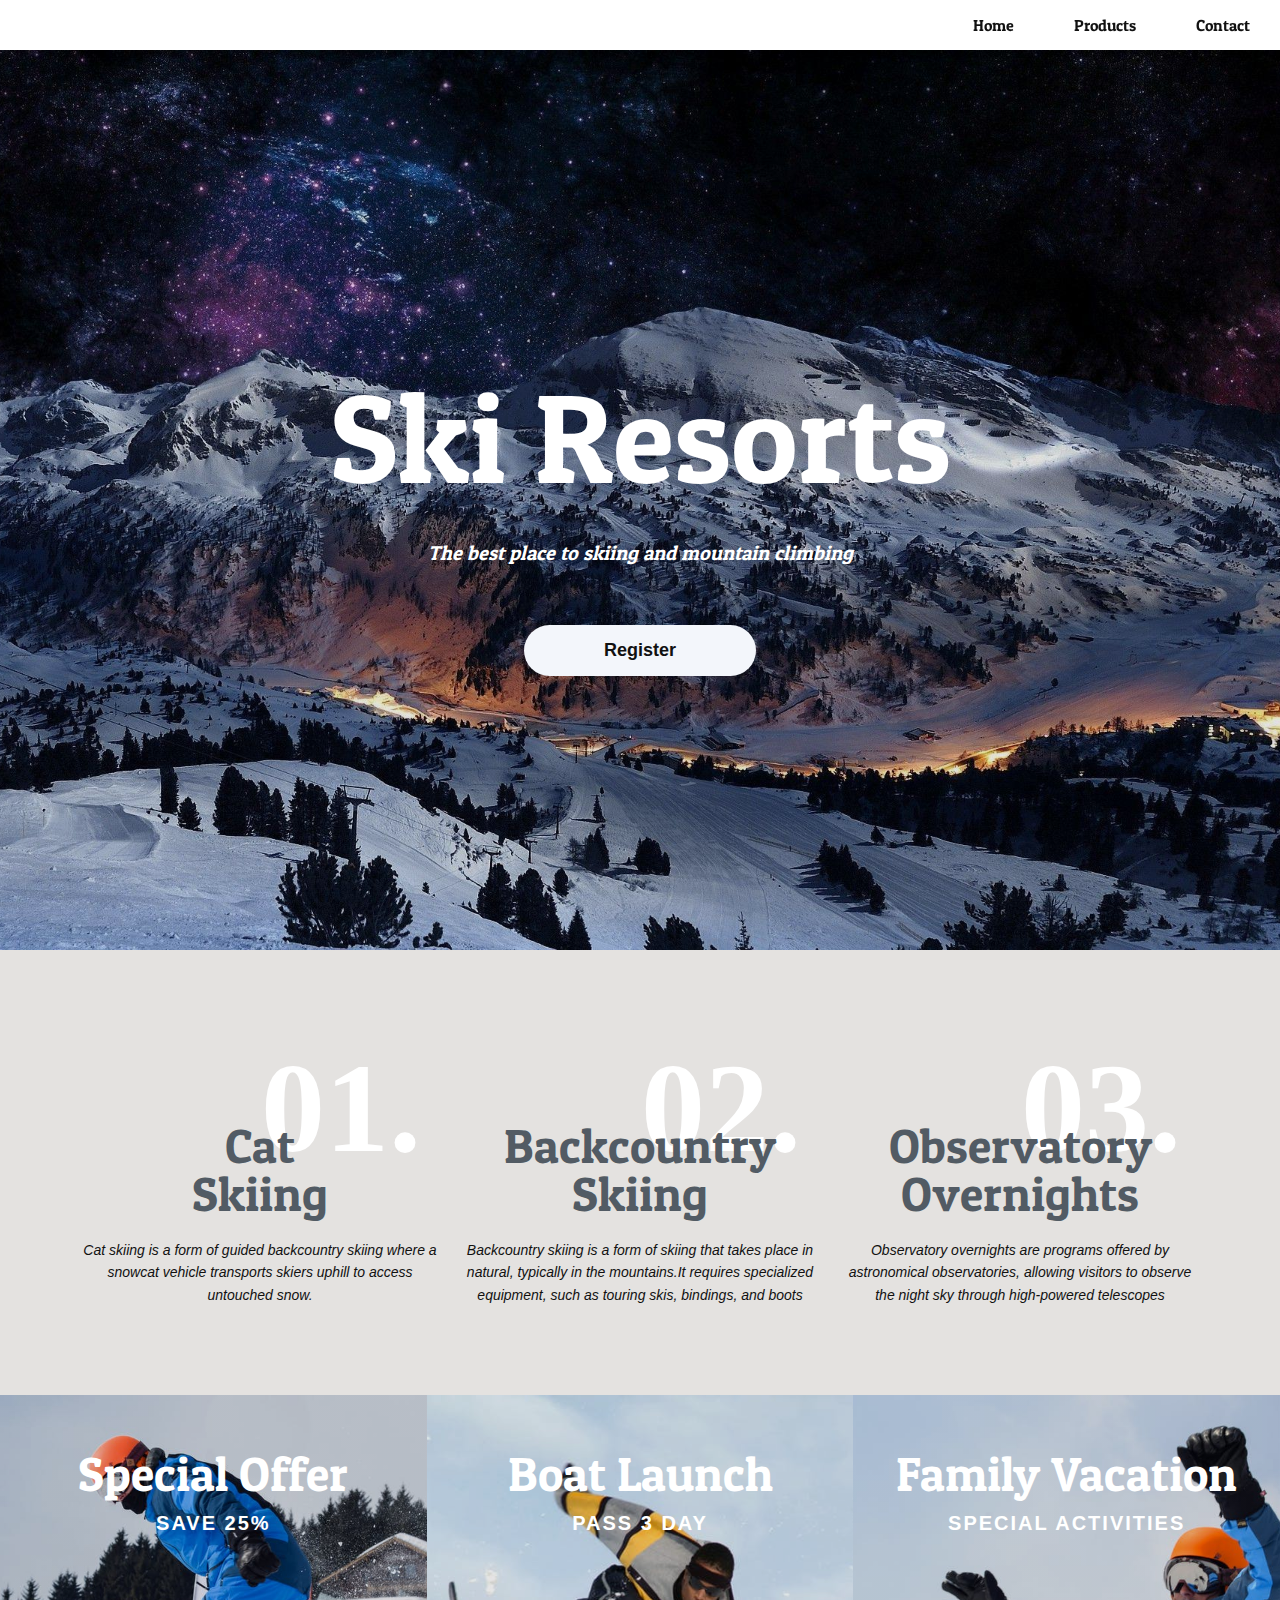
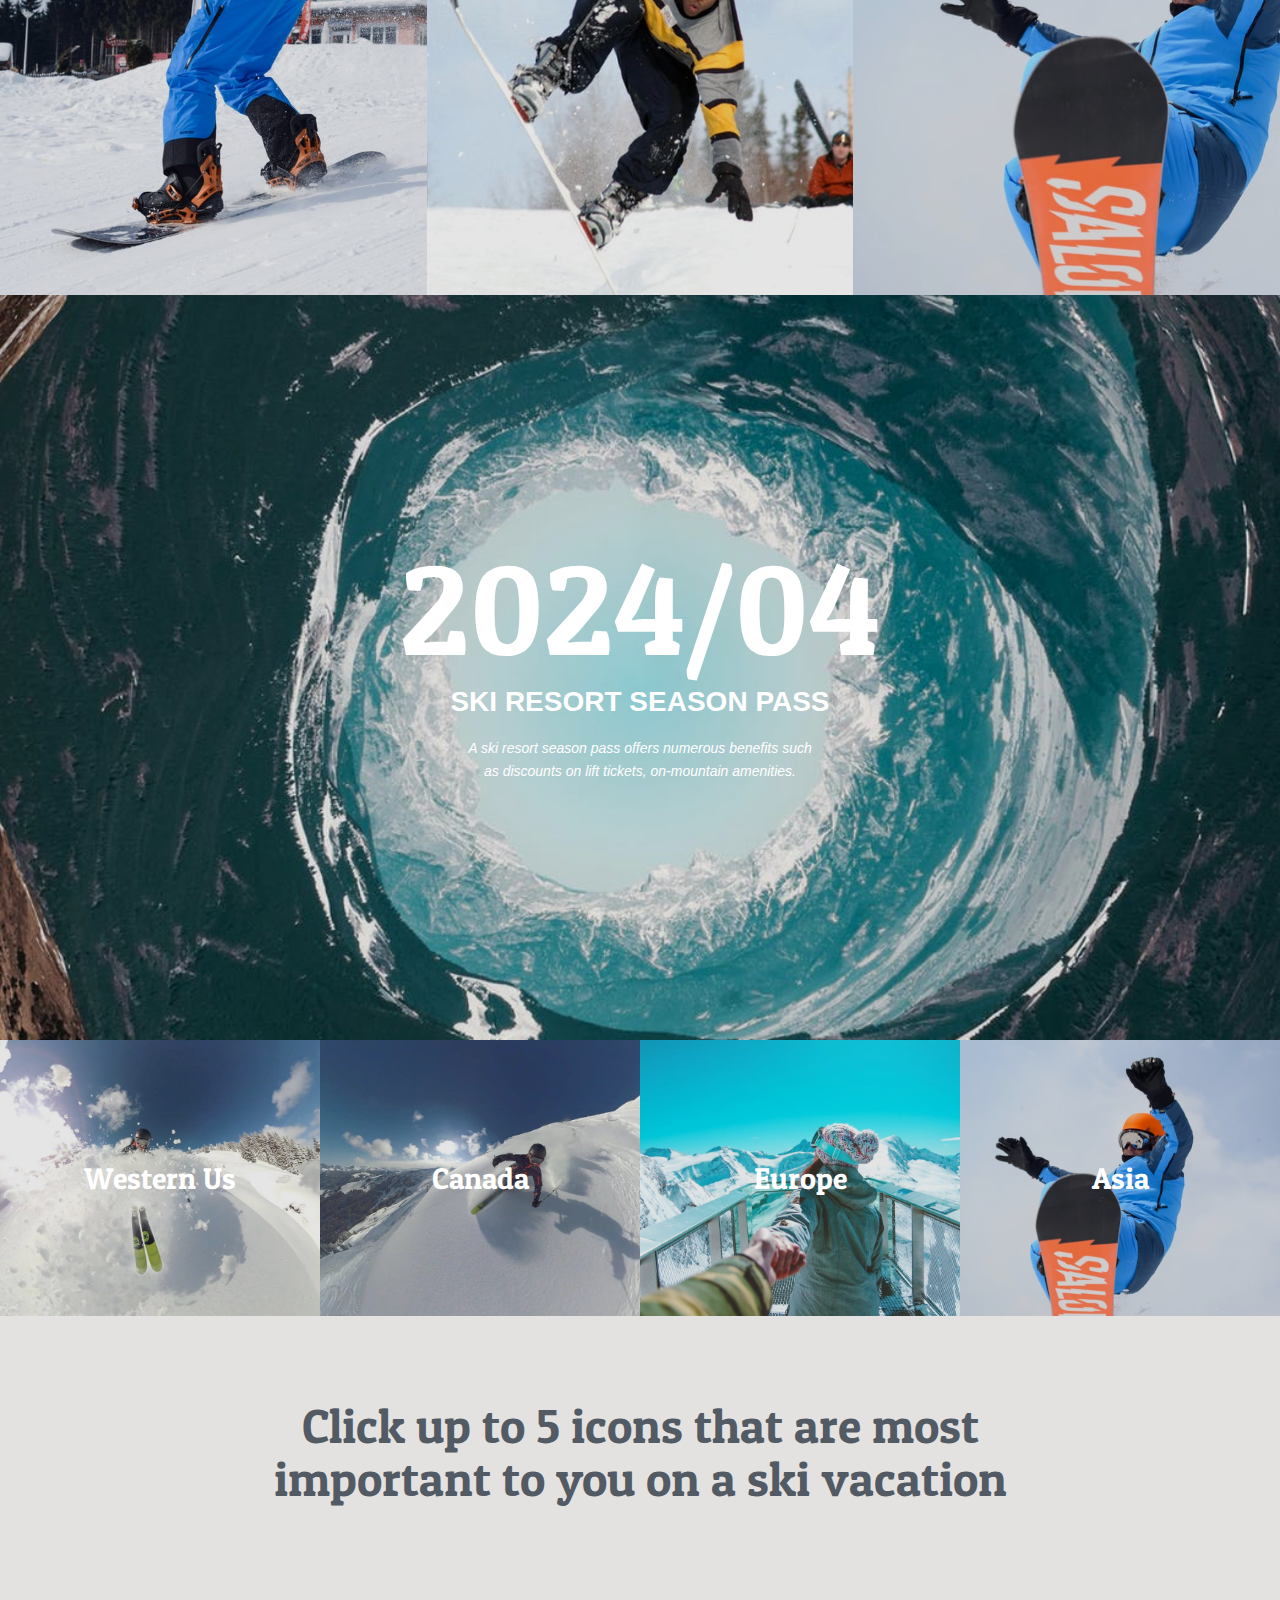
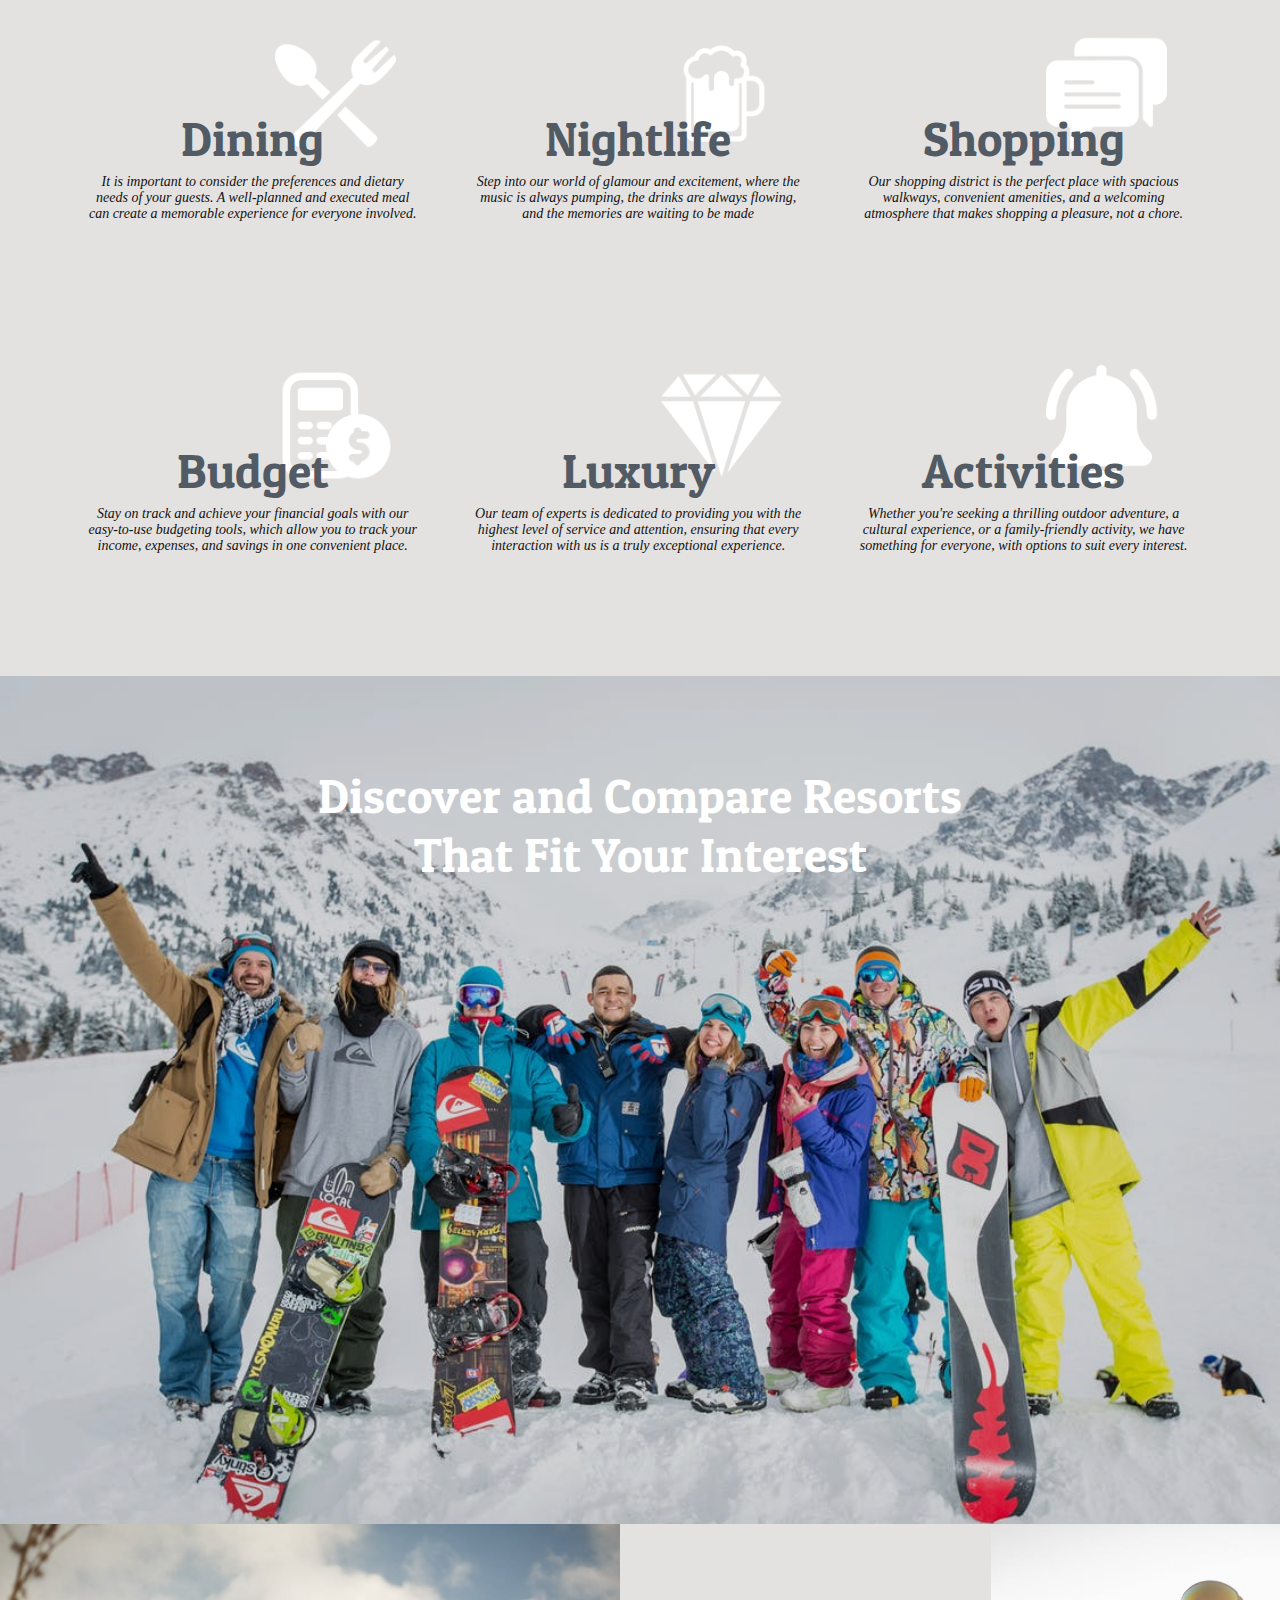
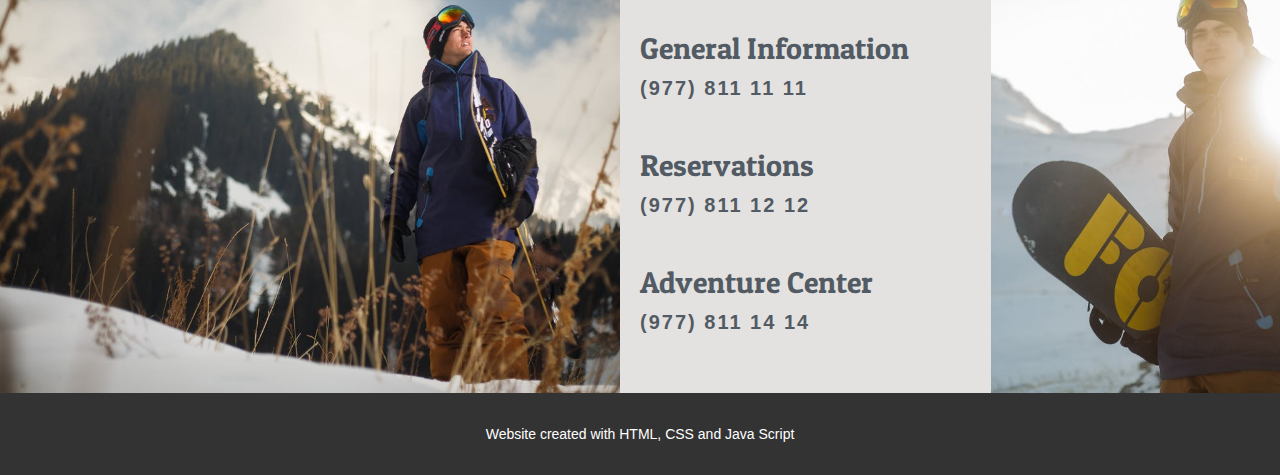
<file: index.html>
<!DOCTYPE html>
<html lang="en">
  <head>
    <meta charset="UTF-8" />
    <meta name="viewport" content="width=device-width, initial-scale=1.0" />
    <title>Ski Resort</title>
    <link rel="stylesheet" href="style.css" />
    <link rel="preconnect" href="https://fonts.googleapis.com" />
    <link rel="preconnect" href="https://fonts.gstatic.com" crossorigin />
    <link
      href="https://fonts.googleapis.com/css2?family=Patua+One&family=Playfair+Display:ital,wght@0,400..900;1,400..900&display=swap"
      rel="stylesheet"
    />
    <link rel="shortcut icon" href="Logo Ski.png" type="image/x-icon">
  </head>
  <body>
    <nav>
      <ul class="sidebar">
        <li onclick=hideSidebar()><a href="#"><svg xmlns="http://www.w3.org/2000/svg" height="24" viewBox="0 -960 960 960" width="24"><path d="m256-200-56-56 224-224-224-224 56-56 224 224 224-224 56 56-224 224 224 224-56 56-224-224-224 224Z"/></svg></a></li>
        <li><a href="#section3">Home</a></li>
        <li><a href="#section7">Products</a></li>
        <li><a href="#section9">Contact</a></li>
      </ul>
      <ul>
        <li class="hideOnMobile"><a href="#section3">Home</a></li>
        <li class="hideOnMobile"><a href="#section7">Products</a></li>
        <li class="hideOnMobile"><a href="#section9">Contact</a></li>
        <li class="menu-button" onclick=showSidebar()><a href="#"><svg xmlns="http://www.w3.org/2000/svg" height="24" viewBox="0 -960 960 960" width="24"><path d="M120-240v-80h720v80H120Zm0-200v-80h720v80H120Zm0-200v-80h720v80H120Z"/></svg></a></li>
      </ul>
    </nav>
    <section id="section1">
      <div class="div1">
        <h1>Ski Resorts</h1>
        <h4>The best place to skiing and mountain climbing</h4>
        <a id="Reg" href="index_2.html">Register</a>
      </div>
    </section>
    <section id="section3">
      <div class="div5">
        <div class="div6">
          <h1>01.</h1>
          <h3>Cat<br />Skiing</h3>
          <p>
            Cat skiing is a form of guided backcountry skiing where a snowcat
            vehicle transports skiers uphill to access untouched snow.
          </p>
        </div>
        <div class="div7">
          <h1>02.</h1>
          <h3>Backcountry<br />Skiing</h3>
          <p>
            Backcountry skiing is a form of skiing that takes place in natural,
            typically in the mountains.It requires specialized equipment, such
            as touring skis, bindings, and boots
          </p>
        </div>
        <div class="div8">
          <h1>03.</h1>
          <h3>Observatory<br />Overnights</h3>
          <p>
            Observatory overnights are programs offered by astronomical
            observatories, allowing visitors to observe the night sky through
            high-powered telescopes
          </p>
        </div>
      </div>
    </section>
    <section id="section4">
      <div class="div9">
        <div class="div10">
          <h2>Special Offer</h2>
          <h3>SAVE 25%</h3>
        </div>
        <div class="div11">
          <h2>Boat Launch</h2>
          <h3>PASS 3 DAY</h3>
        </div>
        <div class="div12">
          <h2>Family Vacation</h2>
          <h3>SPECIAL ACTIVITIES</h3>
        </div>
      </div>
    </section>
    <section id="section5">
      <div class="div13">
        <h2>2024/04</h2>
        <h3>SKI RESORT SEASON PASS</h3>
        <p>
          A ski resort season pass offers numerous benefits such as discounts on
          lift tickets, on-mountain amenities.
        </p>
      </div>
    </section>
    <section id="section6">
      <div class="div14">
        <div class="div15">
          <h3>Western Us</h3>
        </div>
        <div class="div16">
          <h3>Canada</h3>
        </div>
        <div class="div17">
          <h3>Europe</h3>
        </div>
        <div class="div18">
          <h3>Asia</h3>
        </div>
      </div>
    </section>
    <section id="section7">
      <div class="div19">
        <div class="div20">
          <h2>
            Click up to 5 icons that are most important to you on a ski vacation
          </h2>
        </div>
        <div class="div21">
          <div class="div22">
            <img src="dining.png" alt="logo" />
            <h3>Dining</h3>
            <p>
              It is important to consider the preferences and dietary needs of
              your guests. A well-planned and executed meal can create a
              memorable experience for everyone involved.
            </p>
          </div>
          <div class="div23">
            <img src="beer mug.png" alt="logo" />
            <h3>Nightlife</h3>
            <p>
              Step into our world of glamour and excitement, where the music is
              always pumping, the drinks are always flowing, and the memories
              are waiting to be made
            </p>
          </div>
          <div class="div24">
            <img src="shopping.png" alt="logo" />
            <h3>Shopping</h3>
            <p>
              Our shopping district is the perfect place with spacious walkways,
              convenient amenities, and a welcoming atmosphere that makes
              shopping a pleasure, not a chore.
            </p>
          </div>
          <div class="div25">
            <img src="budget.png" alt="logo" />
            <h3>Budget</h3>
            <p>
              Stay on track and achieve your financial goals with our
              easy-to-use budgeting tools, which allow you to track your income,
              expenses, and savings in one convenient place.
            </p>
          </div>
          <div class="div26">
            <img src="Luxury.png" alt="logo" />
            <h3>Luxury</h3>
            <p>
              Our team of experts is dedicated to providing you with the highest
              level of service and attention, ensuring that every interaction
              with us is a truly exceptional experience.
            </p>
          </div>
          <div class="div27">
            <img src="activies.png" alt="logo" />
            <h3>Activities</h3>
            <p>
              Whether you're seeking a thrilling outdoor adventure, a cultural
              experience, or a family-friendly activity, we have something for
              everyone, with options to suit every interest.
            </p>
          </div>
        </div>
      </div>
    </section>
    <section id="section8">
      <div class="div28">
        <h2>Discover and Compare Resorts That Fit Your Interest</h2>
      </div>
    </section>
    <section id="section9">
      <div class="div29"></div>
      <div class="div30">
        <h2>General Information</h2>
        <h3>(977) 811 11 11</h3>
        <h2>Reservations</h2>
        <h3>(977) 811 12 12</h3>
        <h2>Adventure Center</h2>
        <h3>(977) 811 14 14</h3>
      </div>
      <div class="div31"></div>
    </section>
    <section id="section10">
      <p>Website created with HTML, CSS and Java Script</p>
    </section>
  </body>
  <script>
    function showSidebar(){
      const sidebar = document.querySelector('.sidebar')
      sidebar.style.display = 'flex'
    }
    function hideSidebar(){
      const sidebar = document.querySelector('.sidebar')
      sidebar.style.display = 'none'
    }
  </script>
</html>
</file>
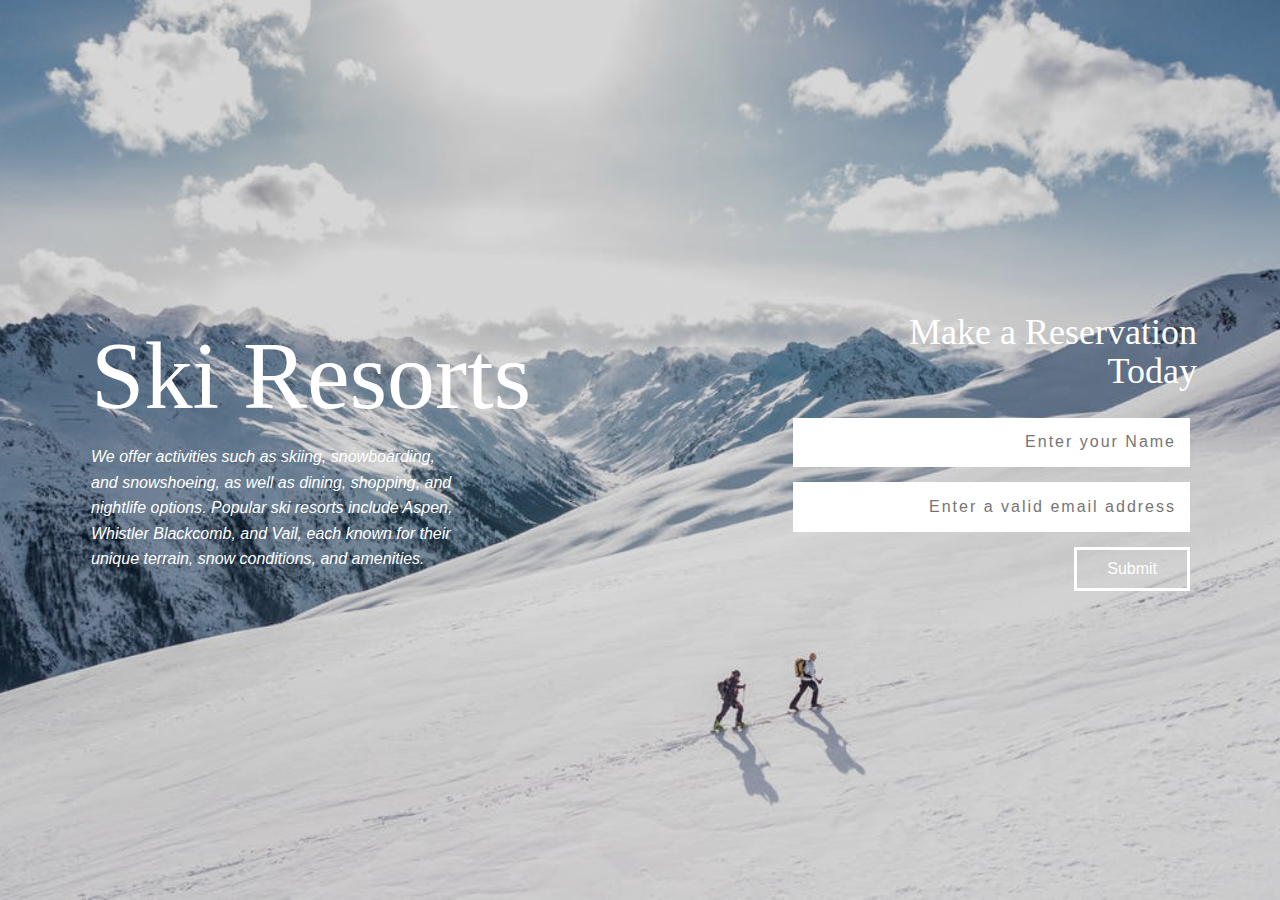
<file: index_2.html>
<!DOCTYPE html>
<html lang="en">
  <head>
    <meta charset="UTF-8" />
    <meta name="viewport" content="width=device-width, initial-scale=1.0" />
    <title>Reservation</title>
    <link rel="shortcut icon" href="Logo Ski.png" type="image/x-icon">
    <style>
      body {
        padding: 0;
        margin: 0;
        border: 0;
      }
      #section2 {
        width: 100%;
        height: 100vh;
        background-image: linear-gradient(
            0deg,
            rgba(0, 0, 0, 0.15),
            rgba(0, 0, 0, 0.15)
          ),
          url(sec2_img.jpeg);
        background-repeat: no-repeat;
        background-position: 50% 50%;
        background-size: cover;
      }
      .div2 {
        width: 1140px;
        height: 100%;
        margin: auto;
        display: flex;
        align-items: center;
      }
      .div3 {
        width: 570px;
        height: 385px;
        padding: 0 0 0 21px;
        display: flex;
        flex-direction: column;
        justify-content: center;
      }
      .div3 h1 {
        font-size: 96px;
        font-weight: 400;
        line-height: 1;
        font-family: "Patua One";
        color: #ffffff;
        margin: 25px auto 0 0;
      }
      .div3 p {
        width: 367px;
        font-family: sans-serif;
        font-size: 16px;
        font-style: italic;
        line-height: 1.6;
        color: #ffffff;
        margin: 20px auto 25px 0;
      }
      .div4 {
        width: 570px;
        height: 385px;
        display: flex;
        flex-direction: column;
        align-items: flex-end;
      }
      .div4 h2 {
        font-family: "Patua One";
        font-size: 36px;
        line-height: 1.1;
        color: #ffffff;
        font-weight: 400;
        margin: 55px 13px 0 auto;
        text-align: right;
      }
      .div4 #form {
        text-align: right;
        margin: 26px 20px 40px auto;
      }
      .div4 .input-group {
        padding: 0 0 0 15px;
        margin: 0 0 15px 0;
      }
      .input-group input {
        width: 369px;
        height: 25.6px;
        border: 2px solid transparent;
        font-family: sans-serif;
        font-size: 16px;
        letter-spacing: 2px;
        padding: 10px 12px;
        text-align: right;
      }
      .div5 input:focus {
        outline: none;
      }
      .div2 button {
        color: #ffffff;
        text-decoration: none;
        font-size: 16px;
        font-family: sans-serif;
        border: solid #ffffff;
        background-color: transparent;
        padding: 10px 30px;
        cursor: pointer;
      }
      .error {
        color: rgb(242, 18, 18);
        font-size: 14px;
        margin-top: 5px;
        font-family: sans-serif;
      }
      .input-group.success input {
        border-color: #0cc477;
      }
      .input-group.error input {
        border-color: rgb(242, 18, 18);
      }
      @media only screen and (max-width: 768px) {
        #section2 {
          width: 100%;
          height: 1007px;
        }
        .div2 {
          width: 340px;
          height: 100%;
          margin: auto;
          display: flex;
          flex-direction: column;
          justify-content: center;
        }
        .div3 {
          width: 346px;
          height: 390px;
          padding: 0 0 0 6px;
        }
        .div3 h1 {
          font-size: 72px;
          margin: 35px auto 0 0;
        }
        .div3 p {
          width: 280px;
          font-size: 14px;
          margin: 19px auto 0 0;
        }
        .div4 {
          width: 340px;
          height: 406px;
          display: flex;
          flex-direction: column;
          align-items: flex-end;
        }
        .div4 h2 {
          font-size: 24px;
          margin: 6px 4px 0 auto;
        }
        .div4 .div5 {
          text-align: right;
          margin: 33px 6px 45px;
        }
        .input-group input {
          width: 304px;
          height: 25.6px;
          font-size: 14px;
        }
      }
      @media only screen and (min-width: 768.5px) and (max-width: 1200px) {
        .div2 {
          width: 720px;
          height: 100%;
        }
        .div3 {
          width: 360px;
          height: 519px;
        }
        .div3 h1 {
          font-size: 72px;
          margin: 50px 13px 0 0;
        }
        .div3 p {
          width: 219px;
          font-size: 14px;
          margin: 19px auto 50px 0;
        }
        .div4 {
          width: 360px;
          height: 519px;
        }
        .div4 h2 {
          margin: 90px 8px 0 auto;
        }
        .div4 .div5 {
          text-align: right;
          margin: 34px 13px 50px;
        }
        .input-group input {
          width: 311px;
          height: 25.6px;
          font-size: 14px;
        }
      }
    </style>
  </head>
  <body>
    <section id="section2">
      <div class="div2">
        <div class="div3">
          <h1>Ski Resorts</h1>
          <p>
            We offer activities such as skiing, snowboarding, and snowshoeing,
            as well as dining, shopping, and nightlife options. Popular ski
            resorts include Aspen, Whistler Blackcomb, and Vail, each known for
            their unique terrain, snow conditions, and amenities.
          </p>
        </div>
        <div class="div4">
          <h2>Make a Reservation<br />Today</h2>
          <div class="div5">
            <form action="" id="form">
              <div class="input-group">
                <input type="text" id="names" placeholder="Enter your Name" />
                <div class="error"></div>
              </div>
              <div class="input-group">
                <input
                  type="text"
                  id="email"
                  placeholder="Enter a valid email address"
                />
                <div class="error"></div>
              </div>
              <button type="submit">Submit</button>
            </form>
          </div>
        </div>
      </div>
    </section>
  </body>
  <script src="email.js"></script>
</html>
</file>
<file: style.css>
*{
    margin: 0;
    padding: 0;
}
body{
    min-height: 100vh;
    padding: 0;
    margin: 0;
    border: 0;
}
nav{
    background-color: #ffffff;
    box-shadow: 3px 3px 5px rgba(0,0,0,0.1);
    font-family: "Patua One";
    position: sticky;
    top: 0;
}
nav ul{
    width: 100%;
    list-style: none;
    display: flex;
    justify-content: flex-end;
    align-items: center;
}
nav li{
    height: 50px;
}
nav a{
    height: 100%;
    padding: 0 30px;
    text-decoration: none;
    display: flex;
    align-items: center;
    color: #111111;
}
nav a:hover{
    background-color: #f0f0f0;
}
.sidebar{
    position: fixed;
    top: 0;
    right: 0;
    height: 100vh;
    width: 250px;
    z-index: 999;
    background-color: rgba(255, 255, 255, 0.6);
    backdrop-filter: blur(10px);
    box-shadow: -10px 0 10px rgba(0,0,0,0.1);
    display: none;
    flex-direction: column;
    align-items: flex-start;
    justify-content: flex-start;
}
.sidebar li{
    width: 100%;
}
.sidebar a{
    width: 100%;
}
#section1{
    width: 100%;
    height: 100vh;
    background-image: linear-gradient(0deg, rgba(0,0,0,0.1), rgba(0,0,0,0.1)), url(sec1_img.jpg);
    background-repeat: no-repeat;
    background-position: 50% 20%;
    background-size: cover;
    display: flex;
}
.div1{
    width: 1140px;
    height: 100%;
    margin: auto;
    display: flex;
    flex-direction: column;
    justify-content: center;
}
.div1 h1{
    font-size: 126px;
    color: #ffffff;
    font-weight: 400;
    font-family: "Patua One";
    line-height: 1;
    margin: 80px auto 20px;
    text-align: center;
}
.div1 h4{
    text-align: center;
    color: #ffffff;
    font-family: "Patua One";
    font-weight: 200;
    font-size: 20px;
    font-style: italic;
    margin: 20px auto;
}
.div1 #Reg{
    text-align: center;
    background-color: #f3f6fb;
    text-decoration: none;
    font-family: sans-serif;
    font-size: 18px;
    margin: 40px auto 30px;
    font-weight: 700;
    color: #111111;
    padding: 15px 80px;
    border-radius: 50px;
}
.div1 #Reg:hover{
    background-color: #111111;
    color: #f3f6fb;
}
#section3{
    width: 100%;
    height: 445px;
    background-color: #e4e2e0;
    display: flex;
}
.div5{
    width: 1140px;
    height: 357px;
    margin: 44px auto;
    display: flex;
}
.div5 div{
    width: 367.46px;
    height: 337.8px;
    border: 9.6px solid transparent;
}
.div5 h1{
    font-size: 128px;
    font-family: "Abril Fatface";
    font-weight: 700;
    line-height: 1.1;
    color: #ffffff;
    text-align: right;
    margin: 35px 20px 0 0;
}
.div5 h3{
    font-size: 48px;
    font-weight: 400;
    font-family: "Patua One";
    line-height: 1;
    color: #525b64;
    text-align: center;
    margin: -57px 0 0 0;
}
.div5 p{
    font-size: 14px;
    font-style: italic;
    font-family: sans-serif;
    color: #111111;
    text-align: center;
    line-height: 1.6;
    margin: 21px auto 35px;
}
#section4{
    width: 100%;
    height: 500px;
}
.div9{
    width: 100%;
    height: 100%;
    display: flex;
}
.div10{
    width: 509.36px;
    height: 500px;
    background-image:  linear-gradient(0deg, rgba(0,0,0,0.1), rgba(0,0,0,0.1)), url(sec4_img1.jpeg);
    background-position: 18.87% 50%;
    background-size: cover;
}
.div11{
    width: 509.36px;
    height: 500px;
    background-image:  linear-gradient(0deg, rgba(0,0,0,0.1), rgba(0,0,0,0.1)), url(sec4_img2.jpeg);
    background-position: 18.87% 50%;
    background-size: cover;
}
.div12{
    width: 509.36px;
    height: 500px;
    background-image:  linear-gradient(0deg, rgba(0,0,0,0.1), rgba(0,0,0,0.1)), url(sec4_img3.jpeg);
    background-position: 18.87% 50%;
    background-size: cover;
}
.div9 h2{
    font-size: 48px;
    font-family: "Patua One";
    font-weight: 400;
    line-height: 1.1;
    margin: 53px auto 0;
    text-align: center;
    color: #ffffff;
}
.div9 h3{
    font-size: 20px;
    font-weight: 700;
    font-family: Roboto,sans-serif;
    text-align: center;
    color: #ffffff;
    line-height: 1.2;
    letter-spacing: 2px;
    margin: 10px auto 50px;
}
#section5{
    width: 100%;
    height: 745px;
    background-image: linear-gradient(0deg, rgba(0,0,0,0.1), rgba(0,0,0,0.1)), url(sec5_img.jpeg);
    background-position: 50% 40%;
    background-repeat: no-repeat;
    background-size: cover;
    display: flex;
}
.div13{
    width: 677px;
    height: 311px;
    margin: 217px auto;
    text-align: center;
}
.div13 h2{
    font-size: 128px;
    font-family: "Patua One";
    font-weight: 400;
    line-height: 1.1;
    color: #ffffff;
    margin: 27px 20px 0;
}
.div13 h3{
    font-size: 28px;
    font-weight: 700;
    line-height: 1.2;
    font-family: Roboto,sans-serif;
    color: #ffffff;
    margin: 5px 20px 0;
}
.div13 p{
    width: 352px;
    font-size: 14px;
    font-family: sans-serif;
    font-style: italic;
    line-height: 1.6;
    color: #ffffff;
    margin: 19px auto 27px;
}
#section6{
    width: 100%;
    height: 275px;
    display: flex;
}
.div14{
    width: 100%;
    height: 100%;
    display: flex;
}
.div15{
    width: 339.8px;
    height: 276px;
    padding: 0 20px;
    background-image: linear-gradient(0deg, rgba(0,0,0,0.1), rgba(0,0,0,0.1)), url(sec6_img1.jpeg);
    background-position: 50% 50%;
    background-size: cover;
    display: flex;
    justify-content: center;
    align-items: center;
}
.div16{
    width: 339.8px;
    height: 276px;
    padding: 0 20px;
    background-image: linear-gradient(0deg, rgba(0,0,0,0.1), rgba(0,0,0,0.1)), url(sec6_img2.jpeg);
    background-position: 50% 50%;
    background-size: cover;
    display: flex;
    justify-content: center;
    align-items: center;
}
.div17{
    width: 339.8px;
    height: 276px;
    padding: 0 20px;
    background-image: linear-gradient(0deg, rgba(0,0,0,0.1), rgba(0,0,0,0.1)), url(sec6_img3.jpeg);
    background-position: 50% 50%;
    background-size: cover;
    display: flex;
    justify-content: center;
    align-items: center;
}
.div18{
    width: 339.8px;
    height: 276px;
    padding: 0 20px;
    background-image: linear-gradient(0deg, rgba(0,0,0,0.1), rgba(0,0,0,0.1)), url(sec6_img4.jpeg);
    background-position: 50% 50%;
    background-size: cover;
    display: flex;
    justify-content: center;
    align-items: center;
}
.div14 h3{
    font-family: "Patua One";
    font-size: 30px;
    font-weight: 400;
    line-height: 1.2;
    color: #ffffff;
}
#section7{
    width: 100%;
    height: 961px;
    display: flex;
    background-color: #e4e2e0;
}
.div19{
    width: 1160px;
    height: 100%;
    margin: auto;
}
.div20{
    width: 735px;
    height: 196px;
    margin: 40px auto 0;
    padding: 0 20px;
    display: flex;
    justify-content: center;
    align-items: center;
}
.div20 h2{
    font-size: 48px ;
    font-family: "Patua One";
    font-weight: 400;
    line-height: 1.1;
    text-align: center;
    color: #525b64;
}
.div21{
    width: 1160px;
    height: 664px;
    margin: 11px auto 48px;
    display: flex;
    flex-wrap: wrap;
}
.div21 div{
    width: 367.463px;
    height: 312.8px;
    border: 9.6px solid transparent;
    display: flex;
    flex-direction: column;
    justify-content: center;
}
.div21 div:hover{
    cursor: pointer;
    box-shadow: 5px 5px 5px 0px rgba(0,0,0,0.1),-5px -5px 5px 0px rgba(255,255,255,0.1);
    transition: 0.5s;
}
.div21 div img{
    width: 121px;
    height: 121px;
    margin: 24px 40px 0 auto;
}
.div21 div h3{
    font-size: 48px;
    line-height: 1;
    font-family: "Patua One";
    color: #525b64;
    font-weight: 400;
    text-align: center;
    margin: -39px auto 0;
}
.div21 div p{
    width: 336px;
    font-size: 14px;
    font-style: italic;
    text-align: center;
    color: #111111;
    margin: 11px auto 24px;
}
#section8{
    width: 100%;
    height: 848px;
    background-image: linear-gradient(0deg, rgba(0,0,0,0.15), rgba(0,0,0,0.15)),url(sec7_img.jpeg);
    background-position: 50% 50%;
    background-repeat: no-repeat;
    background-size: cover;
    display: flex;
}
.div28{
    width: 1140px;
    height: 100%;
    margin: auto;
}
.div28 h2{
    font-size: 48px;
    font-family: "Patua One";
    font-weight: 400;
    color: #ffffff;
    text-align: center;
    max-width: 725px;
    margin: 90px auto;
}
#section9{
    width: 100%;
    height: 469px;
    display: flex;
}
.div29{
    width: 759.6px;
    height: 100%;
    background-image: url(sec8_img1.jpeg);
    background-position: 50% 50%;
    background-size: cover;
    background-repeat: no-repeat;
}
.div30{
    width: 405px;
    height: 100%;
    background-color: #e4e2e0;
    padding: 0 20px;
    display: flex;
    flex-direction: column;
    justify-content: center;
}
.div30 h2{
    font-size: 30px;
    line-height: 1;
    font-family: "Patua One";
    color: #525b64;
    font-weight: 400;
    text-align: left;
    margin: 50px auto 0 0;
}
.div30 h3{
    font-size: 20px;
    line-height: 1.2;
    font-family: Roboto,sans-serif;
    text-align: left;
    color: #525b64;
    font-weight: 700;
    letter-spacing: 2px;
    margin: 13px auto 0 0;
}
.div31{
    width: 354.48px;
    height: 100%;
    background-image: url(sec8_img2.jpeg);
    background-position: 50% 50%;
    background-size: cover;
    background-repeat: no-repeat;
}
#section10{
    width: 100%;
    height: 82px;
    background-color: #333333;
    display: flex;
    justify-content: center;
    align-items: center
}
#section10 p{
    color: #ffffff;
    font-family: sans-serif;
    font-size: 14px;
}
.menu-button{
    display: none;
}
@media only screen and (max-width:768px){
    .hideOnMobile{
        display: none;
    }
    .menu-button{
        display: block;
    }
    .div1{
        width: 340px;
        height: 100%;
    }
    .div1 h1{
        font-size: 96px;
        color: #ffffff;
        font-weight: 400;
        font-family: "Patua One";
        line-height: 1;
        margin: 80px auto 20px;
        text-align: center;
    }
    .div1 h4{
        font-size: 18px;
    }
    #section3{
        width: 100%;
        height: 1139px;
    }
    .div5{
        width: 340px;
        height: 100%;
        display: flex;
        flex-direction: column;
    }
    .div5 div{
        width: 340px;
        height: 337.8px;
        border-left: 0px;
        border-right: 0px;
    }
    #section4{
        width: 100%;
        height: 1500px;
    }
    .div9{
        width: 100%;
        height: 100%;
        display: flex;
        flex-direction: column;
    }
    .div10{
        width: 100%;
        height: 500px;
    }
    .div11{
        width: 100%;
        height: 500px;
    }
    .div12{
        width: 100%;
        height: 500px;
    }
    #section5{
        width: 100%;
        height: 908px;
    }
    .div13{
        width: 340px;
        height: 521px;
        margin: auto auto;
        text-align: center;
    }
    .div13 h2{
        font-size: 90px;
        margin: 108px auto 0;
    }
    .div13 h3{
        font-size: 28px;
        margin: 5px auto 0;
    }
    .div13 p{
        width: 256px;
        margin: 13px auto 50px;
    }
    #section6{
        width: 100%;
        height: 1104px;
    }
    .div14{
        width: 100%;
        height: 100%;
        display: flex;
        flex-direction: column;
    }
    .div15{
        width: 100%;
        height: 276px;
        padding: 0;
    }
    .div16{
        width: 100%;
        height: 276px;
        padding: 0;
    }
    .div17{
        width: 100%;
        height: 276px;
        padding: 0;
    }
    .div18{
        width: 100%;
        height: 276px;
        padding: 0;
    }
    .div14 h3{
        font-size: 24px;
    }
    #section7{
        width: 100%;
        height: 2449px;
    }
    .div19{
        width: 340px;
        height: 100%;
    }
    .div20{
        width: 328px;
        height: 352px;
        margin: 31px auto 0;
        padding: 0 6px;
    }
    .div20 h2{
        font-size: 40px; 
        margin: 20px auto;
    }
    .div21{
        width: 340px;
        height: 1976px;
        margin: 20px auto 68px;
    }
    .div21 div{
        width: 340px;
        height: 312.8px;
        border-left: 0px;
        border-right: 0px;
    }
    #section8{
        width: 100%;
        height: 605px;
    }
    .div28{
        width: 340px;
        height: 100%;
    }
    .div28 h2{
        margin: 20px auto;
    }
    #section9{
        width: 100%;
        height: 1407px;
        display: flex;
        flex-direction: column;
    }
    .div29{
        width: 100%;
        height: 100%;
    }
    .div30{
        width: 100%;
        height: 100%;
        padding: 0;
    }
    .div30 h2{
        text-align: center;
        margin: 50px auto 0;

    } 
    .div30 h3{
        text-align: center;
        margin: 13px auto 0;
    }
    .div31{
        width: 100%;
        height: 100%;
    }
}
@media only screen and (min-width:768.5px) and (max-width:998px){
    .div1{
        width: 720px;
        height: 100%;
    }
    #section3{
        width: 100%;
        height: 533.6px;
    }
    .div5{
        width: 720px;
        height: 445.6px;
    }
    .div5 div{
        width: 220.8px;
        height: 426.4px;
        border: 9.6px solid transparent;
    }
    .div5 h1{
        font-size: 120px;
        margin: 35px 0 0;
    }
    .div5 h3{
        font-size: 40px;
    }
    .div10{
        width: 273.6px;
        height: 500px;
    }
    .div11{
        width: 273.6px;
        height: 500px;
    }
    .div12{
        width: 273.6px;
        height: 500px;
        background-position: 34.4% 50%;
    }
    .div9 h2{
        font-size: 45px;
    }
    #section5{
        width: 100%;
        height: 908px;
    }
    .div13{
        width: 504px;
        height: 475px;
        margin: 217px auto;
        display: flex;
        flex-direction: column;
        justify-content: center;
    }
    .div13 p{
        width: 222px;
    }
    #section6{
        width: 100%;
        height: 552px;
    }
    .div14{
        width: 100%;
        height: 100%;
        display: flex;
        flex-wrap: wrap;
    }
    .div15{
        width: 50%;
        height: 276px;
        padding: 0;
    }
    .div16{
        width: 50%;
        height: 276px;
        padding: 0;
    }
    .div17{
        width: 50%;
        height: 276px;
        padding: 0;
    }
    .div18{
        width: 50%;
        height: 276px;
        padding: 0;
    }
    #section7{
        width: 100%;
        height: 1334px;
    }
    .div19{
        width: 720px;
        height: 100%;
    }
    .div20{
        width: 680px;
        height: 248px;
        margin: 31px auto 0;
        padding: 0 13px;
    }
    .div21{
        width: 720px;
        height: 995.4px;
        margin: 11px auto 48px;
        display: flex;
        flex-wrap: wrap;
    }
    .div21 div{
        width: 340.8px;
        height: 312.8px;
    }
    #section8{
        width: 100%;
        height: 605px;
    }
    .div28{
        width: 720px;
        height: 100%;
    }
    .div28 h2{
        font-size: 48px;
        margin: 40px auto;
    }
    .div29{
        width: 273.6px;
        height: 100%;
    }
    .div30{
        width: 273.6px;
        height: 100%;
    }
    .div30 h2{
        font-size: 26px;
    }
    .div30 h3{
        font-size: 18px;
    }
    .div31{
        width: 273.6px;
        height: 100%;
    }
}
</file>
